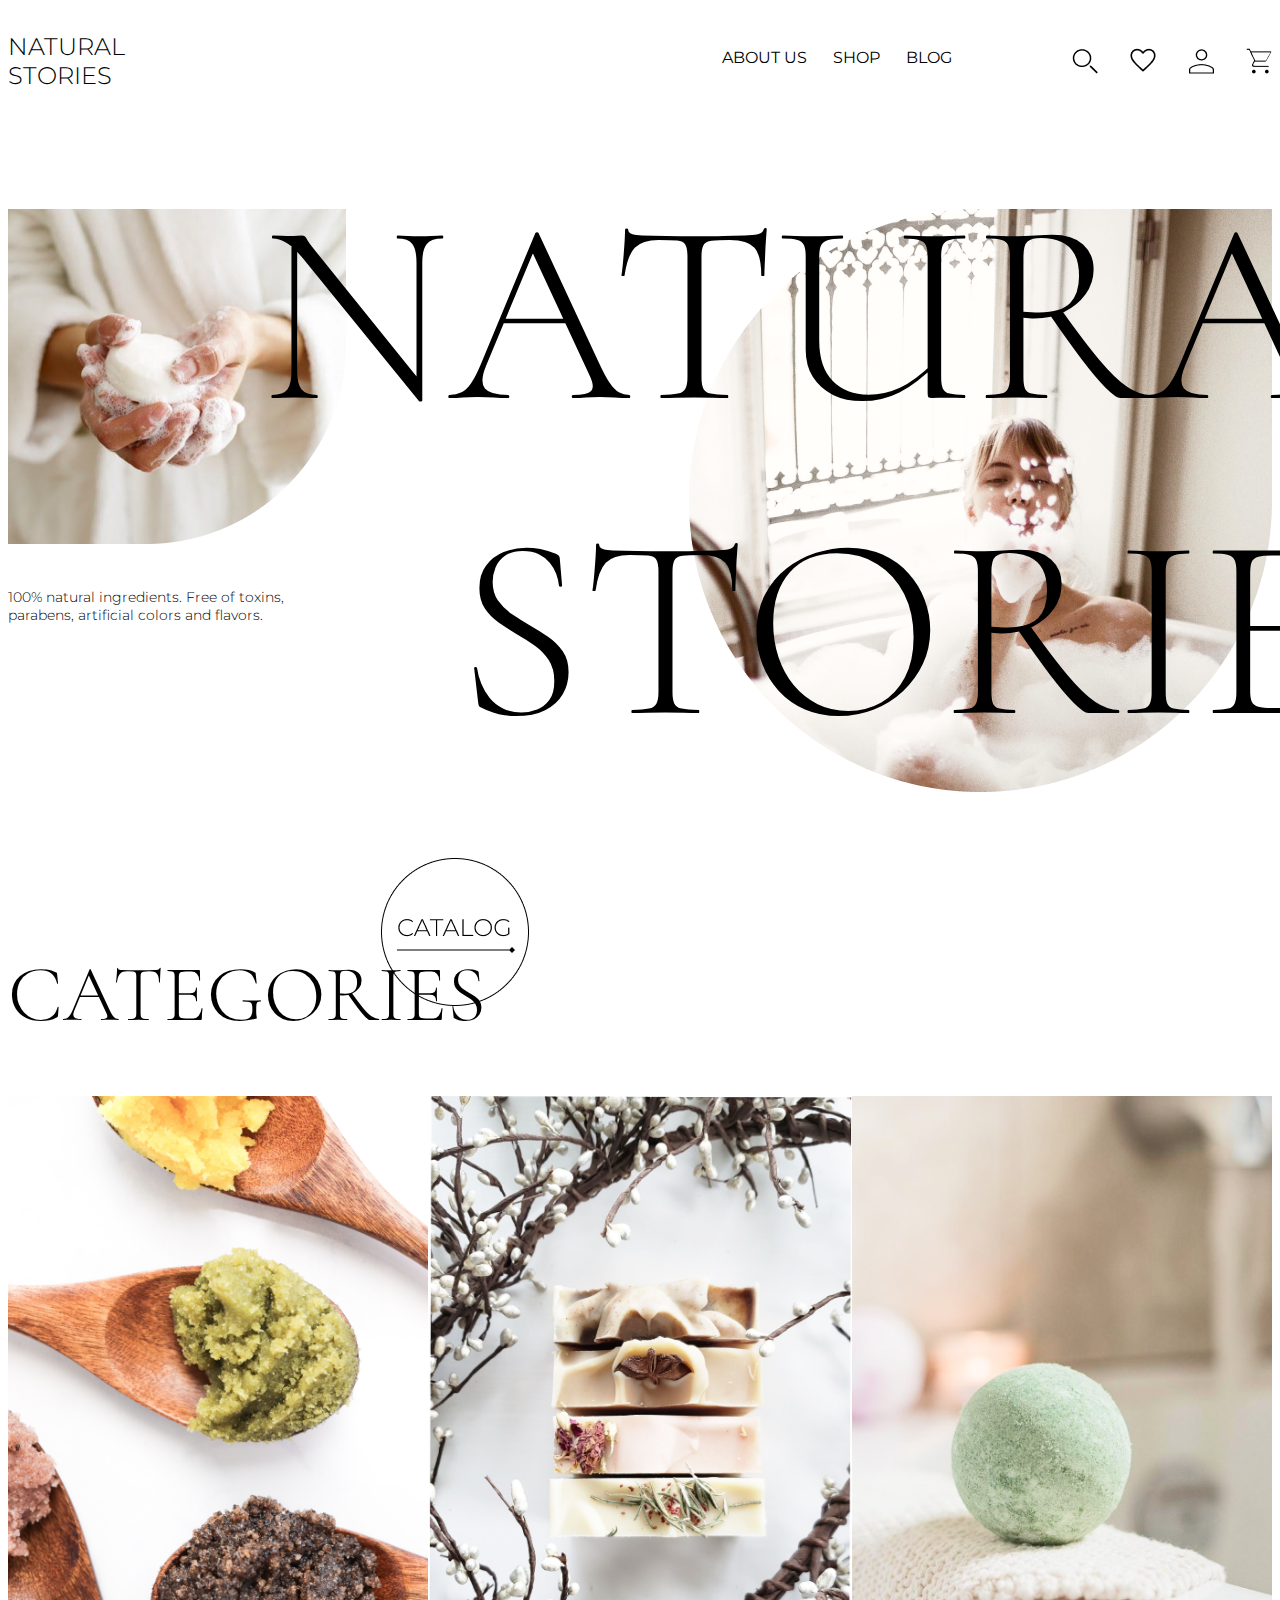
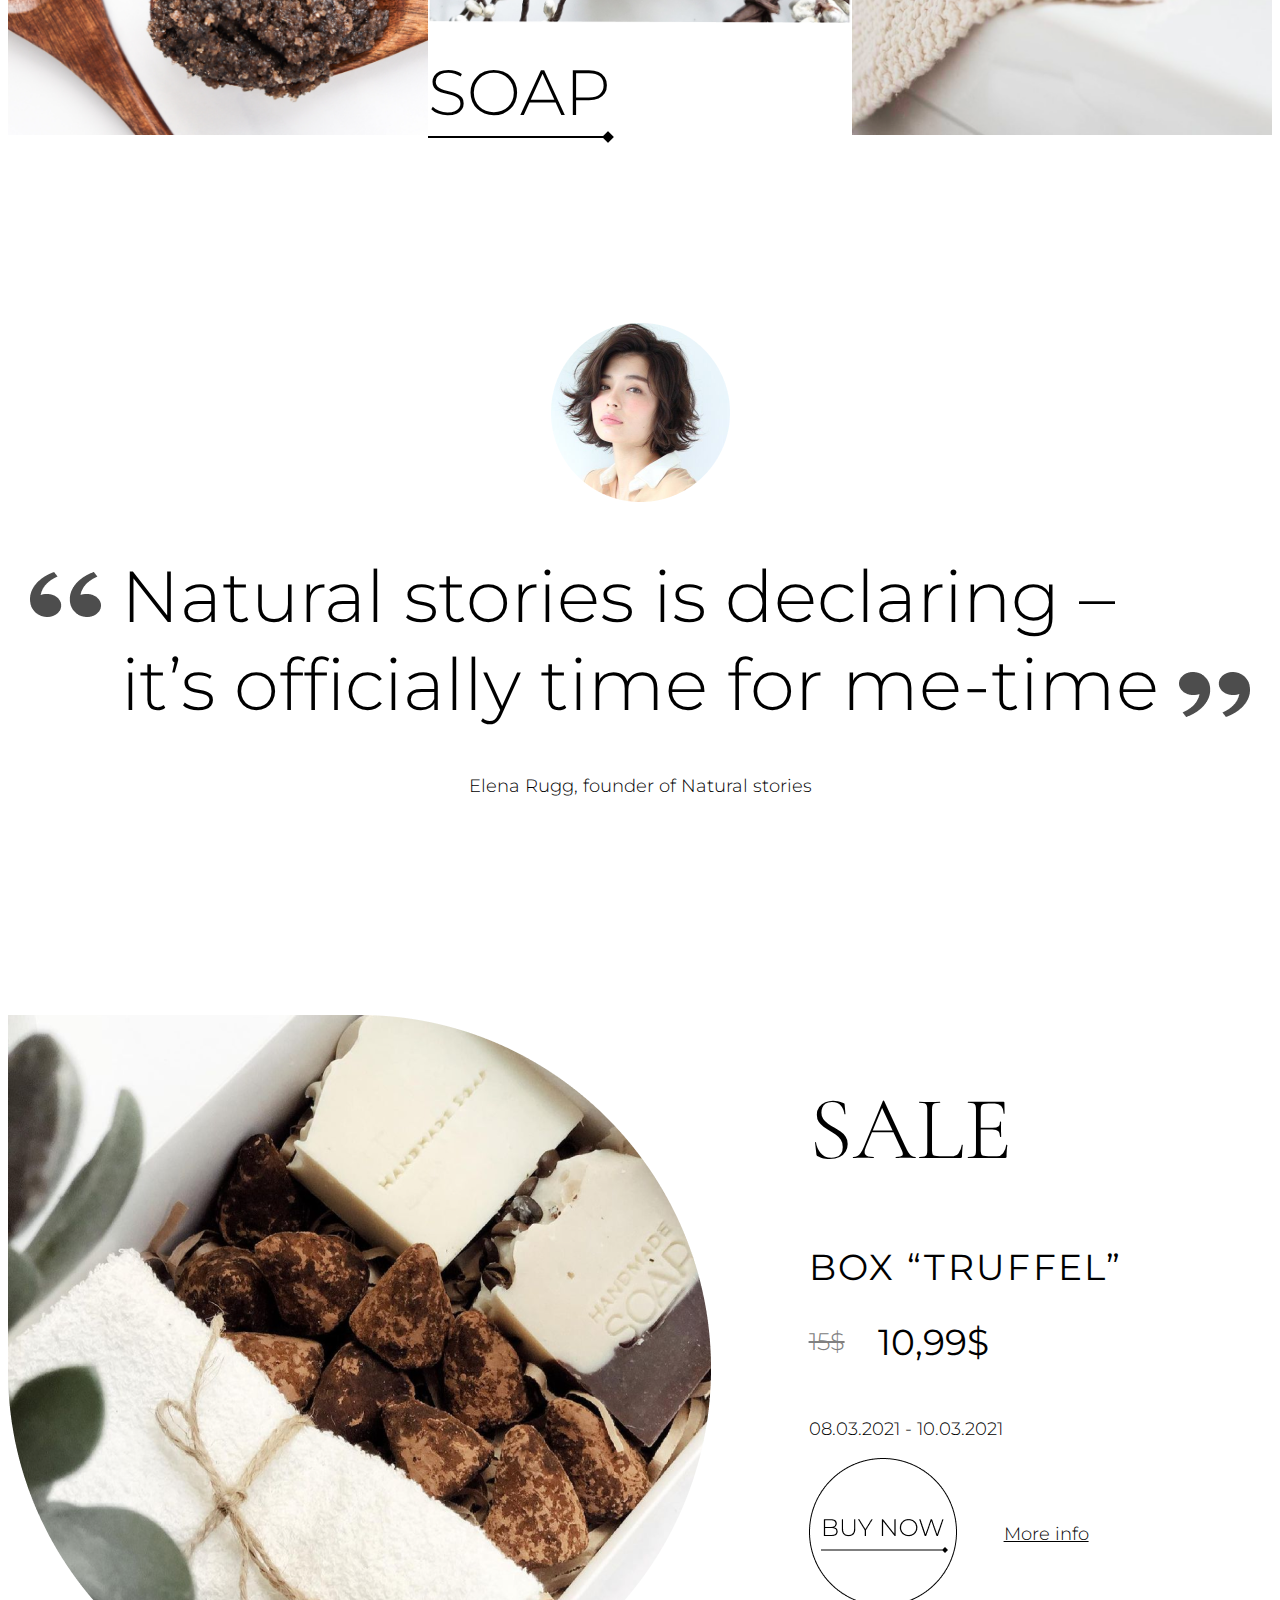
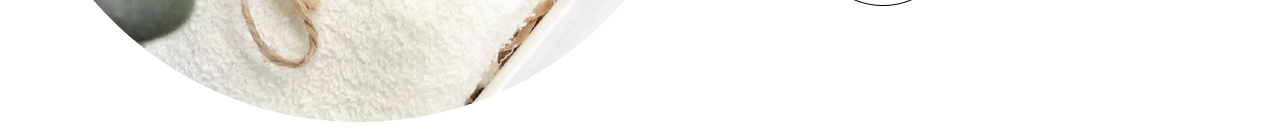
<file: index.html>
<!DOCTYPE html>
<html lang="en">
<head>
    <meta charset="UTF-8">
    <title>Title</title>
    <link rel="stylesheet" href="style.css">
    <link rel="preconnect" href="https://fonts.googleapis.com">
    <link rel="preconnect" href="https://fonts.gstatic.com" crossorigin>
    <link href="https://fonts.googleapis.com/css2?family=Cormorant+Infant:ital,wght@1,300;1,400;1,500&family=Montserrat:wght@300;400&display=swap" rel="stylesheet">
</head>
<body>
<header>
    <section class="header_container">
        <p class="logo">natural<br>
            stories</p>
        <nav>
        <div class="nav_left">
            <a href="#">About us</a>
            <a href="#">Shop</a>
            <a href="#">Blog</a>
        </div>
        <div class="nav_right">
            <img src="image/icon1.png" height="27">
            <img src="image/icon2.png" height="25">
            <img src="image/icon3.png" height="27">
            <img src="image/icon4.png" height="27">
        </div>
        </nav>
    </section>
    <main>
        <section class="preview_container">
            <div class="prv">
            <div class="inf">
                <img src="image/The%20Perfect%20Bath.png">
                <p>100% natural ingredients. Free of toxins,<br>
                    parabens, artificial colors and flavors.</p>
            </div>
            <img src="image/Anastasia%20Rystova.png" width="583" height="583">
            </div>
            <div class="preview_main">
                <h1>natural<br> stories</h1>
                <a href="#"> <img src="image/button.png" height="148" width="148"></a>
            </div>
        </section>
        <section class="categories_container">
            <h1>categories</h1>
            <div class="kat">
                <div><img src="image/Hawaiian%20Body%20Scrub.png" ></div>
                <div class="soap">
                    <img src="image/soap.png" >
                    <div class="arrow">
                        <a href="#">SOAP</a>
                        <img src="image/Arrow%201.png" width="186" height="12" >
                    </div>
                </div>
                    <div> <img src="image/bomb.png" ></div>
            </div>
        </section>
        <section class="author_container">
            <img class="auf" src="image/author.png" height="179" width="179">
            <div class="phrase">
                <img src="image/vector1.png" width="71" height="45">
                <p>Natural stories is declaring –<br> it’s officially time for me-time</p>
                <img class="right" src="image/Vector%20(5).png" height="45" width="71">
            </div>
                <p class="min">Elena Rugg, founder of Natural stories</p>
        </section>
        <section class="sale_container">
            <img src="image/159234814_444219620227509_8538848379311822258_n%201.png">
            <div class="description">
                <h1>Sale</h1>
                <h2>box “truffel”</h2>
                <div class="price">
                    <p class="dec_text">15$</p>
                <p class="pr">10,99$</p></div>
                <p class="min">08.03.2021 - 10.03.2021</p>
                <div class="buy">
                    <a href="#"><img src="image/button%20(1).png"> </a>
                    <p class="min">More info</p>
                </div>
            </div>
        </section>
    </main>
</header>
</body>
</html>
</file>
<file: style.css>
body{
    font-family: 'Montserrat', sans-serif;
}
h1{
    font-family: 'Cormorant Infant', serif;
    text-transform: uppercase;
    font-weight: 300;
}
a{
    text-decoration: none;
    color: black;
}
.header_container{
    max-width: 1439px;
    margin-left: auto;
    margin-right: auto;
    display: flex;
    flex-direction: row;
    justify-content: space-between;
    align-items: center;
    text-transform: uppercase;

}
.logo{
    font-size: 24px;
    font-weight: 300;
}
nav{
    display: flex;
    flex-direction: row;
    width: 550px;
    justify-content: space-between;
}
nav p{
    font-size: 18px;
    font-weight: 400;
}
.nav_left{
    width: 230px;
    display: flex;
    flex-direction: row;
    justify-content: space-between;
}
.nav_right{
    width: 200px;
    display: flex;
    flex-direction: row;
    justify-content: space-between;
}
.preview_container{
    max-width: 1439px;
    margin-left: auto;
    margin-right: auto;
    display: flex;
    flex-direction: column;
    margin-top: 95px;
    position: relative;
    padding-bottom: 100px;
}
.prv{
    display: flex;
    flex-direction: row;
    justify-content: space-between;
}
.inf p{
    margin-top: 40px;
    font-size: 14px;
    font-weight: 300;
}
.preview_main{
    font-size: 130px;
    position: absolute;
    left: 20%;
    top: -33%;
    text-align: right;
    display: flex;
    flex-direction: column;
    align-items: flex-start;
}
.preview_main h1{
    margin-bottom: 70px;
}
.preview_main a{
   padding-left: 120px;
}
.categories_container{
    max-width: 1439px;
    margin-left: auto;
    margin-right: auto;
    display: flex;
    flex-direction: column;


}
.categories_container h1{
    font-size: 80px;
}
.categories_container a{
    font-size: 64px;
    font-weight: 300;
    margin: 0;
}
img {
    max-height: 100%;
    max-width: 100%;
}
.kat{
    display: flex;
    flex-direction: row;
    justify-content: space-between;
    align-items: flex-start;

}
.soap{
    display: flex;
    flex-direction: column;
    gap: 30px;
}
.arrow{
    display: flex;
    flex-direction: column;
}
.author_container{
    max-width: 1439px;
    margin-left: auto;
    margin-right: auto;
    display: flex;
    flex-direction: column;
    justify-content: center;
    align-items: center;
    margin-top: 180px;
}
.phrase{
    display: flex;
    flex-direction: row;
    font-size: 72px;
    font-weight: 300;
    align-items: flex-start;
    gap: 20px;
}
.auf{
    margin-bottom: 70px;
}
.phrase p{
    margin-top: -20px;
}
.phrase .right{
    margin-top: 100px;
}
.author_container .min{
    margin-top: -25px;
}
.min{
    font-size: 18px;
    font-weight: 300;
}
.sale_container{
    max-width: 1439px;
    margin-left: auto;
    margin-right: auto;
    display: flex;
    flex-direction: row;
    justify-content: space-between;
    margin-top:200px;
}
.sale_container h1{
    font-size: 90px;
}
h2{
    font-size: 36px;
    font-weight: 400;
    text-transform: uppercase;
    letter-spacing: 0.065em;
}
.dec_text{
    font-size: 24px;
    text-decoration-line: line-through;
    color: grey;
    font-weight: 300;
}
.pr{
    font-size: 36px;
    font-weight: 400;

}
.buy p{
    text-decoration-line: underline;

}
.price{
    display: flex;
    flex-direction: row;
    align-items: center;
    width: 180px;
    justify-content: space-between;
    margin-top: -35px;
}
.buy{
    display: flex;
    flex-direction: row;
    align-items: center;
    width: 280px;
    justify-content: space-between;
}
.description{
    padding-right: 150px;
}
</file>
